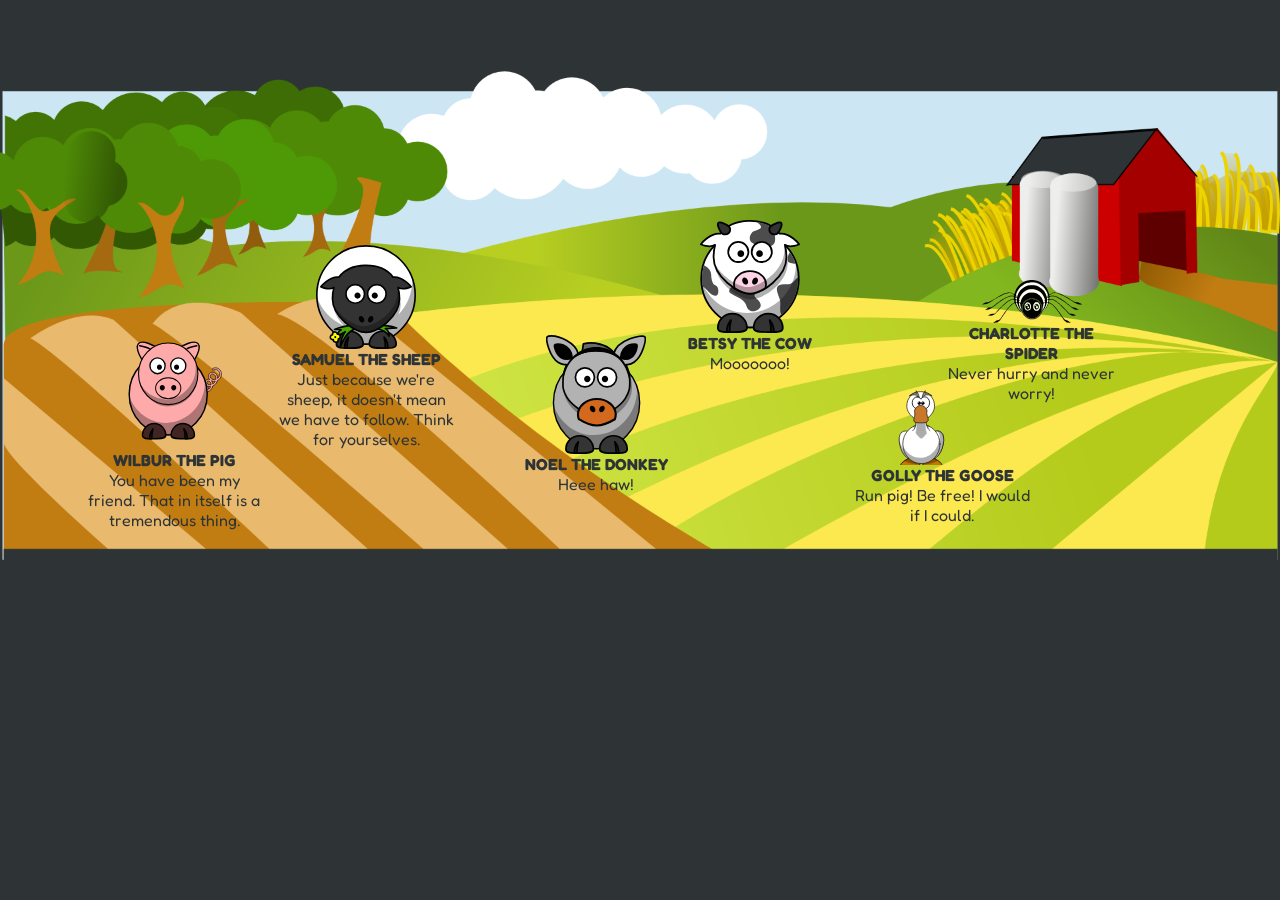
<file: index.html>
<!DOCTYPE html>
<html lang="en">
    <head>
        <meta charset="UTF-8" />
        <meta name="viewport" content="width=device-width, initial-scale=1.0" />
        <meta http-equiv="X-UA-Compatible" content="ie=edge" />
        <link
            href="https://fonts.googleapis.com/css2?family=Fredoka+One&family=Titillium+Web:wght@300;400;700&display=swap"
            rel="stylesheet"
        />
        <link rel="stylesheet" href="./styles/reset.css" />
        <link rel="stylesheet" href="./styles/style.css" />
        <link rel="stylesheet" href="./styles/home.css" />
        <title>Animal Farm</title>
    </head>

    <body>
        <main></main>
        <script type="module" src="./app.js"></script>
    </body>
</html>
</file>
<file: styles/style.css>
body {
    --color1: #2e3436;
    --color3: #fbe85d;
    --color2: #edb6a3;
    --color4: #8aa2a9;
    --color5: #6e9727;
    --header-height: 40px;
    font-family: 'Fredoka One', cursive;
}
</file>
<file: styles/home.css>
body {
    background-color: var(--color1);
}

main {
    background-image: url(../assets/background.png);
    display: flex;
    flex-wrap: wrap;
    margin-bottom: 40px;
    background-size: cover;
    height: 640px;
    align-content: flex-start;
    position: relative;
}

.animal {
    width: 200px;
    margin: 10px;
    border-radius: 5px;
    padding: 10px;
    position: absolute;
    color: var(--color1);
    display: flex;
    flex-direction: column;
    align-items: center;
    justify-content: center;
    text-align: center;
}
.animal a {
    display: flex;
    flex-direction: column;
    align-items: center;
    justify-content: center;
    text-align: center;
    text-decoration: none;
    color: inherit;
}
.animal img {
    width: 100px;
}

.name {
    text-transform: uppercase;
    font-weight: bold;
}
</file>
